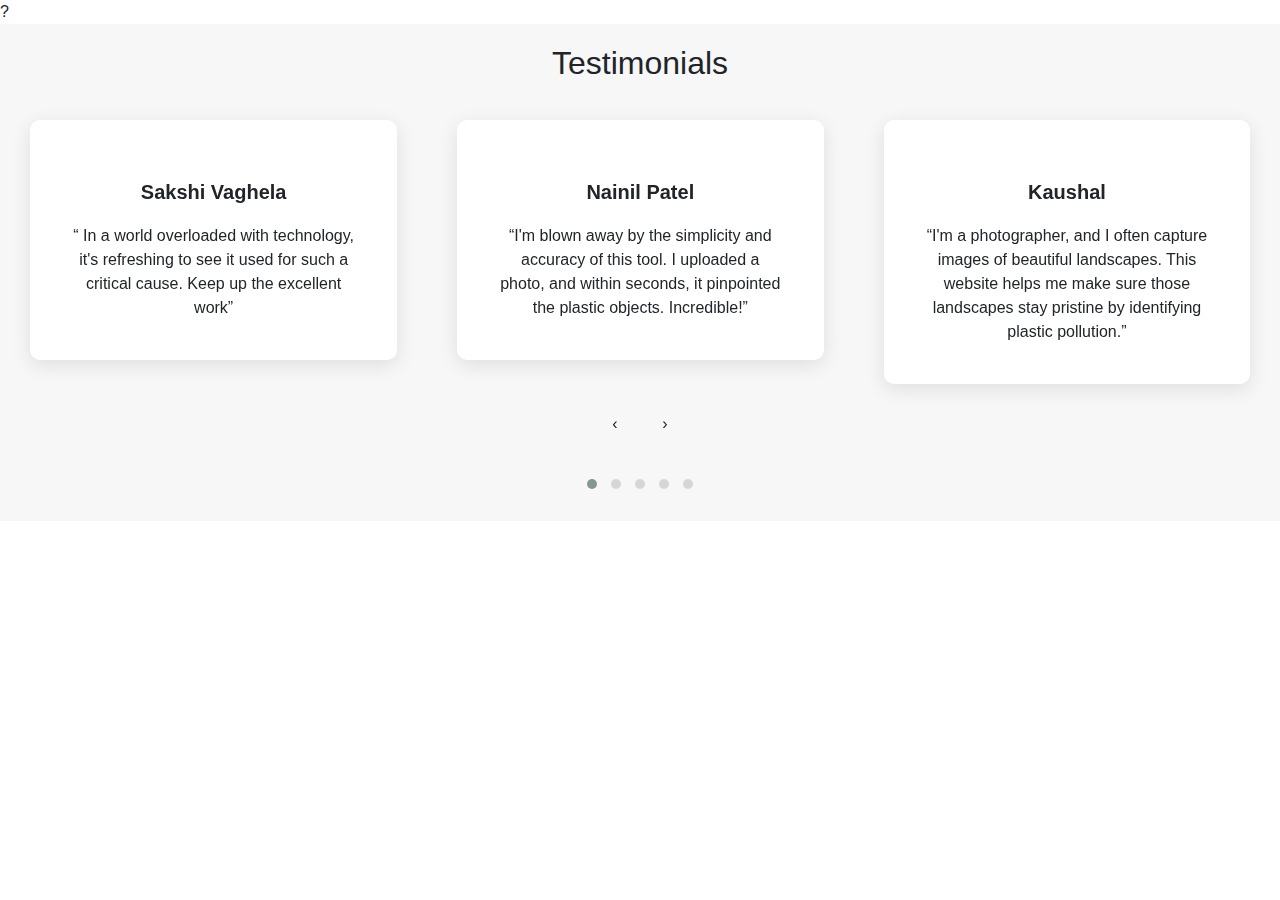
<file: templates/Testimonials.html>
<!DOCTYPE html>
<html lang="en">

<head>
    <meta charset="UTF-8">
    <meta name="viewport" content="width=device-width, initial-scale=1.0">
    <title>Testimonials Carousel</title>

    <!-- Add Bootstrap CSS (You may customize the link if needed) -->
    <link rel="stylesheet" href="https://maxcdn.bootstrapcdn.com/bootstrap/4.5.2/css/bootstrap.min.css">

    <!-- Add Owl Carousel CSS -->
    <link rel="stylesheet" href="https://cdnjs.cloudflare.com/ajax/libs/OwlCarousel2/2.3.4/assets/owl.carousel.min.css">
    <link rel="stylesheet"
        href="https://cdnjs.cloudflare.com/ajax/libs/OwlCarousel2/2.3.4/assets/owl.theme.default.min.css">

    ? <!-- Your custom CSS styles -->
    <style>
        .gtco-testimonials {
            background-color: #f7f7f7;
            padding: 20px 0;
            text-align: center;
        }

        .card {
            border: none;
            border-radius: 10px;
            padding: 20px;
            margin: 30px;
            box-shadow: 0px 5px 20px rgba(0, 0, 0, 0.1);
        }

        .card img {
            border-radius: 50%;
            width: 100px;
            height: 250px;
            margin: 0 auto;
        }

        .card h5 {
            margin-top: 20px;
            font-weight: bold;
        }

        .card span {
            font-size: 14px;
            color: #777;
        }

        .card p {
            margin-top: 20px;
        }

        /* Customize Owl Carousel navigation buttons */
        .owl-nav {
            position: relative;
            top: 50%;
            transform: translateY(-50%);
        }

        .owl-prev,
        .owl-next {
            background-color: #007BFF;
            color: #fff;
            font-size: 24px;
            border: none;
            border-radius: 50%;
            width: 40px;
            height: 40px;
            text-align: center;
            line-height: 40px;
            position: relative;
            margin: 0 10px;
            cursor: pointer;
        }

        .owl-prev:hover,
        .owl-next:hover {
            background-color: #0056b3;
        }
    </style>
</head>

<body>
    <div class="gtco-testimonials">
        <h2>Testimonials</h2>
        <div class="owl-carousel owl-carousel1 owl-theme">
            <div>
                <div class="card text-center">
                    <div class="card-body">
                        <h5>Nainil Patel <br />
                        </h5>
                        <p class="card-text">“I'm blown away by the simplicity and accuracy of this tool. I uploaded a photo, and within seconds, it pinpointed the plastic objects. Incredible!” </p>
                    </div>
                </div>
            </div>
            <div>
                <div class="card text-center">
                    <div class="card-body">
                        <h5>Kaushal<br />
                        </h5>
                        <p class="card-text">“I'm a photographer, and I often capture images of beautiful landscapes. This website helps me make sure those landscapes stay pristine by identifying plastic pollution.” </p>
                    </div>
                </div>
            </div>
            <div>
                <div class="card text-center">
                    <div class="card-body">
                        <h5>Yash Mori<br />
                        </h5>
                        <p class="card-text">“ As a nature enthusiast, I appreciate technology that aligns with our environment. This website not only identifies plastic but also raises awareness. Kudos! ” </p>
                    </div>
                </div>
            </div>
            <div>
                <div class="card text-center">
                    <div class="card-body">
                        <h5>Kaxit Pandya<br />
                        </h5>
                        <p class="card-text">“I work in sustainability, and this tool complements our efforts perfectly. It's a fantastic resource for businesses aiming to reduce plastic in their operations.” </p>
                    </div>
                </div>
            </div>
            <div>
                <div class="card text-center">
                    <div class="card-body">
                        <h5>Sakshi Vaghela<br />
                        </h5>
                        <p class="card-text">“ In a world overloaded with technology, it's refreshing to see it used for such a critical cause. Keep up the excellent work” </p>
                    </div>
                </div>
            </div>
        </div>
    </div>


    <!-- Add jQuery (required for Owl Carousel) -->
    <script src="https://ajax.googleapis.com/ajax/libs/jquery/3.5.1/jquery.min.js"></script>

    <!-- Add Bootstrap JS (required for Bootstrap components) -->
    <script src="https://maxcdn.bootstrapcdn.com/bootstrap/4.5.2/js/bootstrap.min.js"></script>

    <!-- Add Owl Carousel JS -->
    <script src="https://cdnjs.cloudflare.com/ajax/libs/OwlCarousel2/2.3.4/owl.carousel.min.js"></script>


    <script>
        (function () {
            "use strict";

            var carousels = function () {
                $(".owl-carousel1").owlCarousel({
                    loop: true,
                    center: true,
                    margin: 0,
                    responsiveClass: true,
                    nav: false,
                    responsive: {
                        0: {
                            items: 1,
                            nav: false
                        },
                        680: {
                            items: 2,
                            nav: false,
                            loop: false
                        },
                        1000: {
                            items: 3,
                            nav: true
                        }
                    }
                });
            };

            (function ($) {
                carousels();
            })(jQuery);
        })();

    </script>

</body>

</html>
</file>
